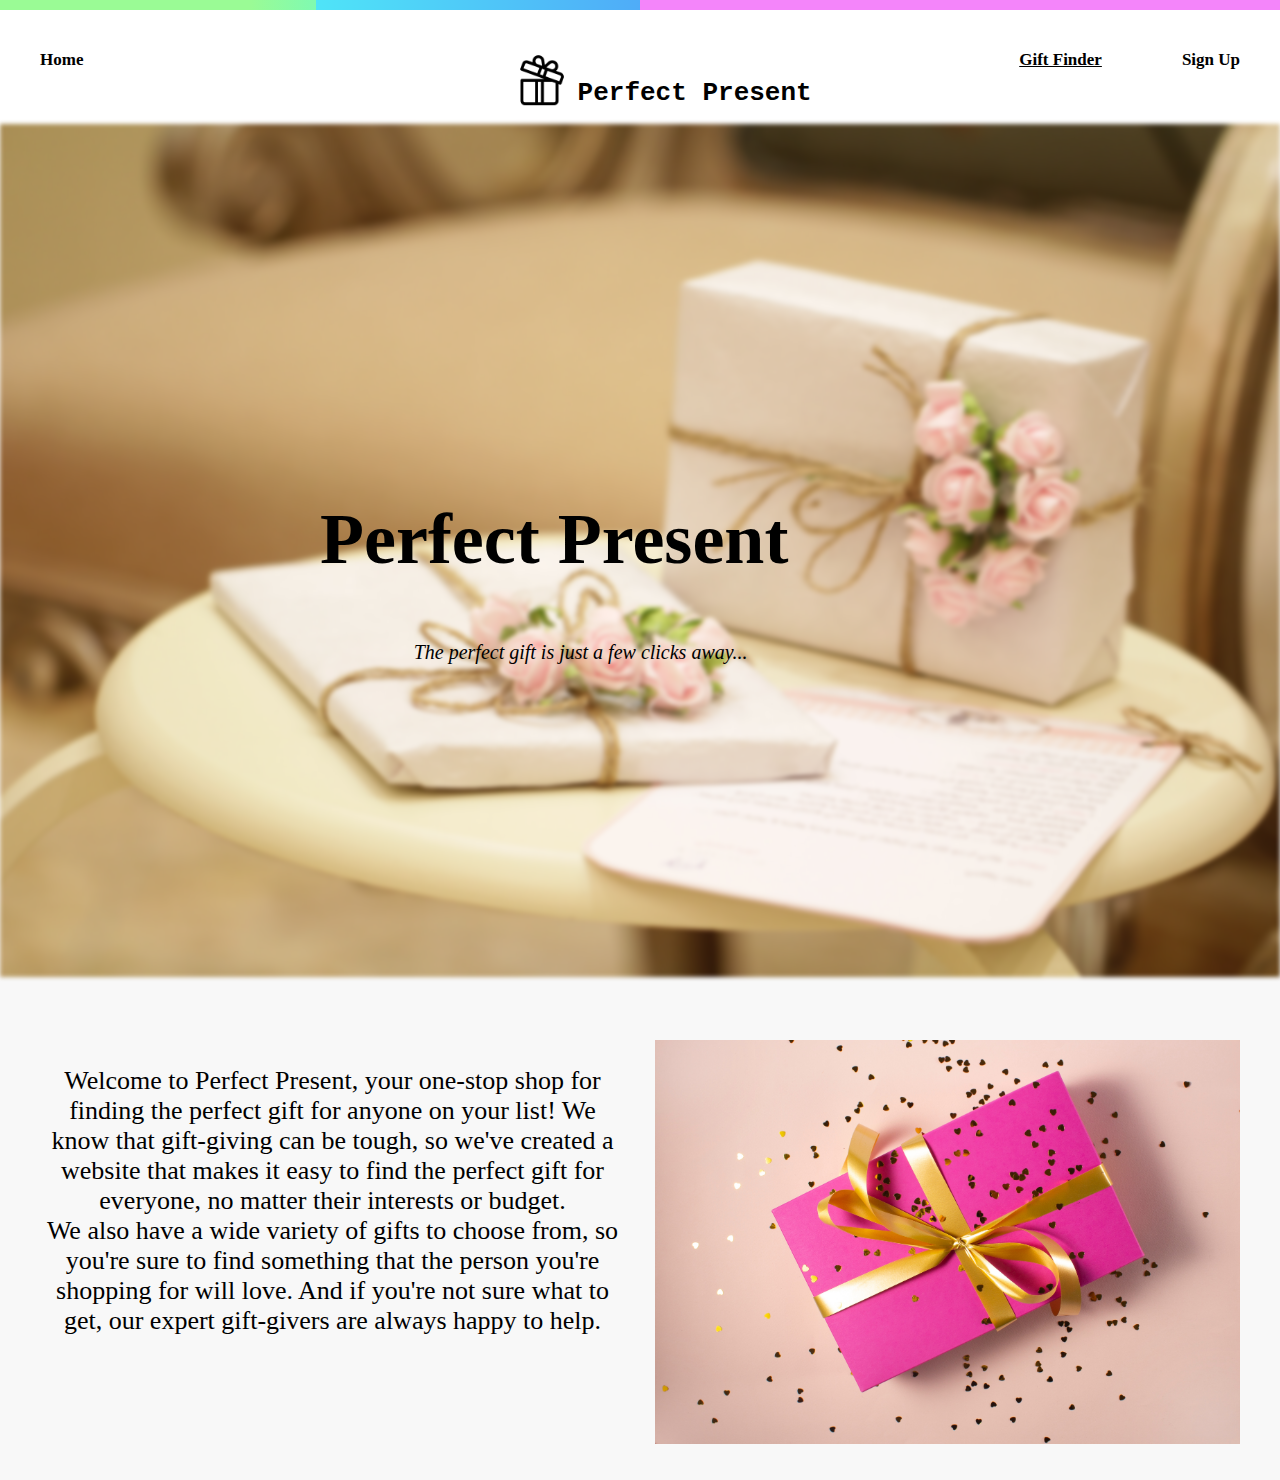
<file: index.html>
<!DOCTYPE html>
<html lang="en">
<head>
    <meta charset="UTF-8">
    <meta name="viewport" content="width=device-width, initial-scale=1.0">
    <link rel="stylesheet" href="style.css">
    <title>Home Page</title>
</head>
<body>
    <div class="container3">
        <div class="line">
            <div class="top-nav">
                <a href="login.html" >Sign Up</a>
                <a href="index.html">Home</a>
                <a href="home.html"><u>Gift Finder</u></a> 
                <h1 style="transform:translate(40%,40%); font-family:monospace;"><img src="gift-box.png" width="50px" style="transform:translate(10%,10%);"> Perfect Present</h1>  
                  
            </div>
            <div class="image">
                <div class="container1">
                    <img src="gift.jpg">
                </div>
                <div class="centered">
                    <h1>Perfect Present</h1>
                    <p>The perfect gift is just a few clicks away...</p>
                </div>
            </div>
        </div>
        <br>
    </div>
    <div class=" container2">
        <p>Welcome to Perfect Present, your one-stop shop for finding the perfect gift for anyone on your list! We know that gift-giving can be tough, so we've created a website that makes it easy to find the perfect gift for everyone, no matter their interests or budget.<br>We also have a wide variety of gifts to choose from, so you're sure to find something that the person you're shopping for will love. And if you're not sure what to get, our expert gift-givers are always happy to help.</p>
        <img src="giftss.jpg">
    </div>

</body>
</html>
</file>
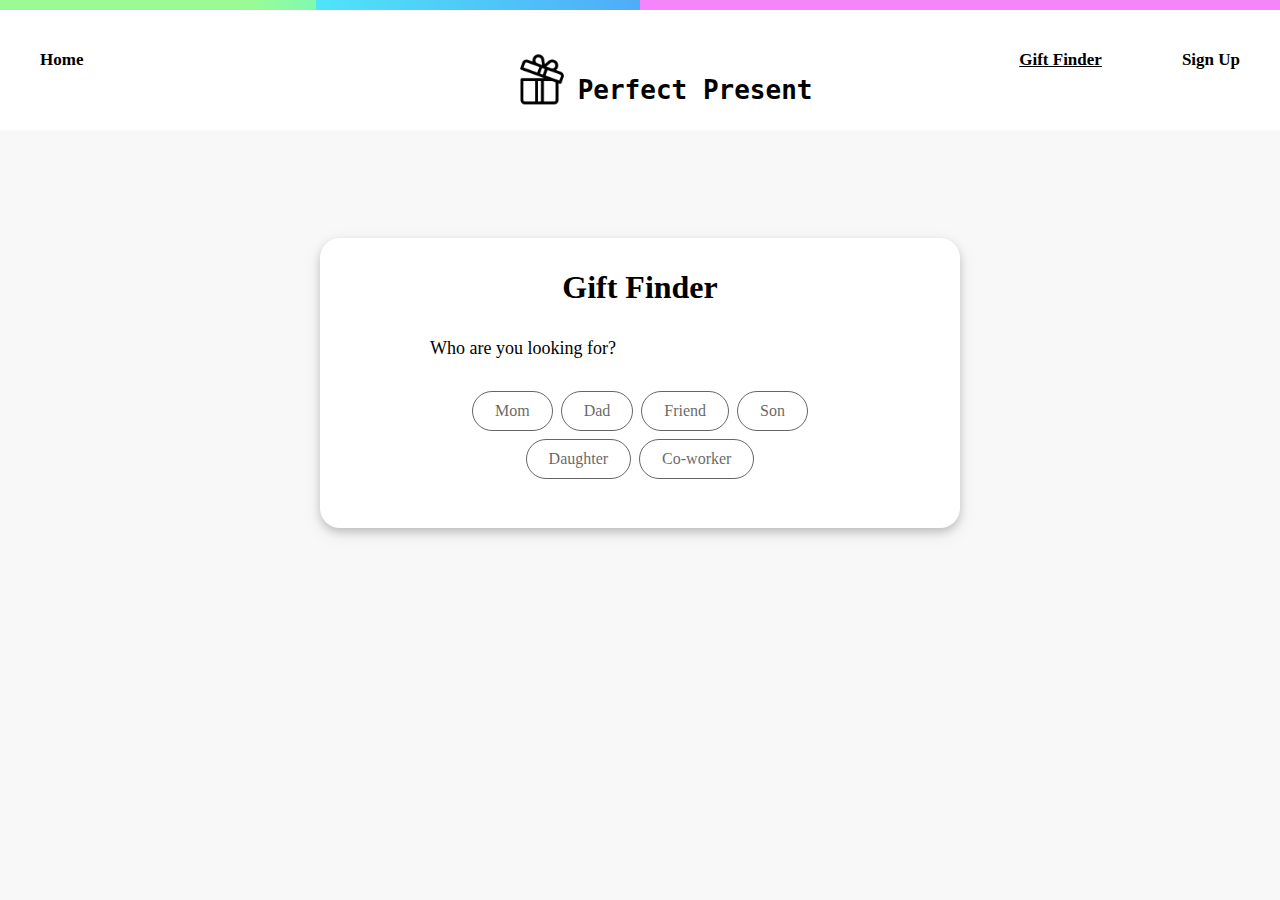
<file: home.html>
<!DOCTYPE html>
<html lang="en">
<head>
    <meta charset="UTF-8">
    <meta name="viewport" content="width=device-width, initial-scale=1.0">
    <link rel="stylesheet" href="style.css">
    <title>Home Page</title>
</head>
<body>
    <div class="line">
        <div class="top-nav" >
            <a href="login.html">Sign Up</a>
            <a href="index.html">Home</a>
            <a href="home.html"><u>Gift Finder</u></a>
            <h1 style="transform:translate(40%,40%); font-family:monospace;"><img src="gift-box.png" width="50px" style="transform:translate(10%,10%);"> Perfect Present</h1> 
        </div>
    </div>
    <Br>
    <div class="container">
        <div class="box">
            <h1>Gift Finder</h1>
            <p>Who are you looking for?</p>
            <a href="mom.html" id="mom">Mom</a>
            <a href="dad.html" id="dad">Dad</a>
            <a href="fri.html" id="friend">Friend</a>
            <a href="son.html" id="son">Son</a>
            <a href="dau.html" id="daughter">Daughter</a>
            <a href="co.html" id="co">Co-worker</a>
        </div>
    </div>   

</body>
</html>
</file>
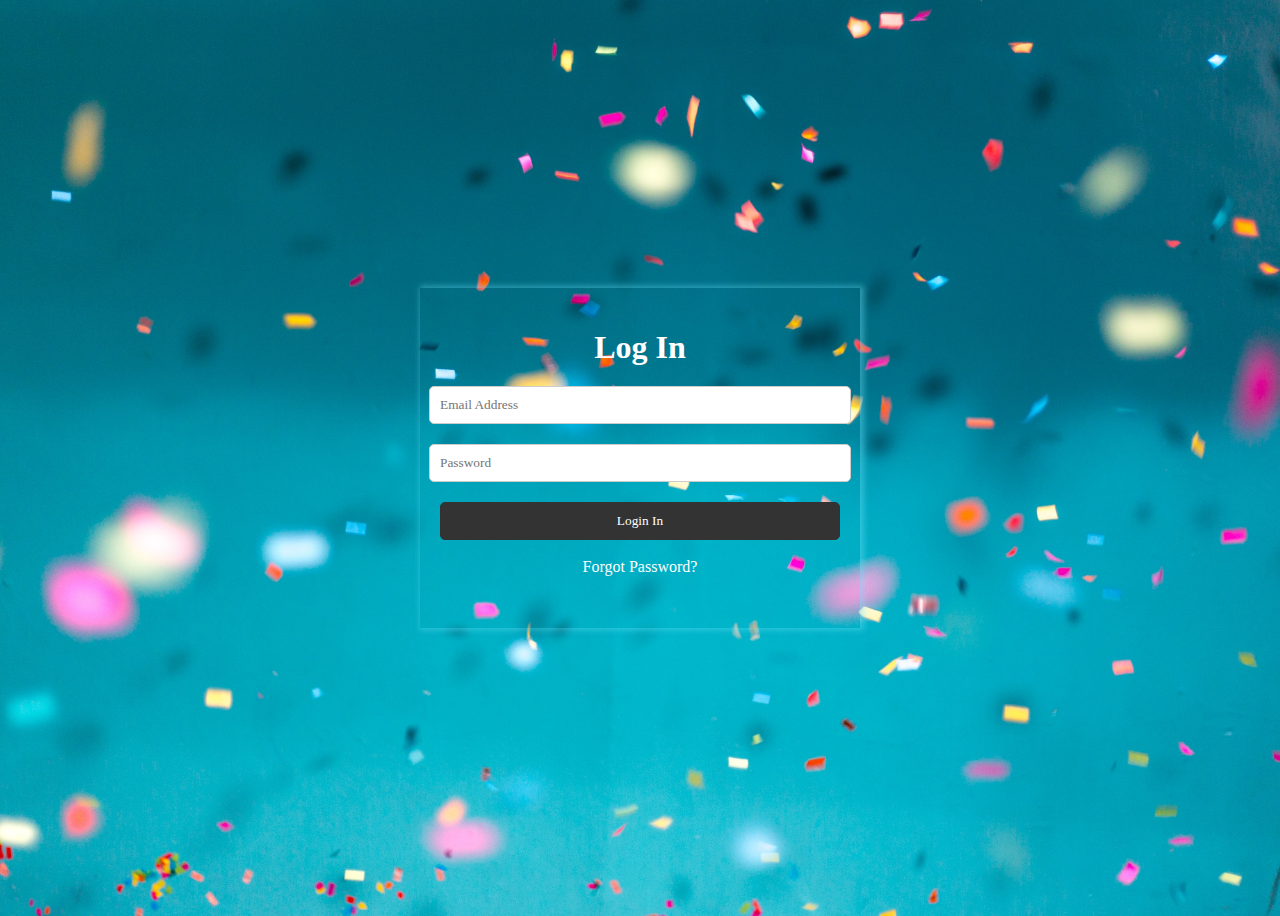
<file: login.html>
<!DOCTYPE html>
<html>
<head>
  <title>Sign In</title>
  <style>
    body{
        font-family: Georgia;
        background-image: url("background.jpg");
        background-repeat:no-repeat;
        background-size: cover;
    }
    .container {
  width: 100%;
  height: 100vh;
  display: flex;
  align-items: center;
  justify-content: center;
}

.form-container {
  width: 400px;
  height: 300px;
  background-color: transparent;
  padding: 20px;
  box-shadow: 2px 0px 6px 2px rgba(111, 230, 254, 0.416);
}

form {
  display: flex;
  flex-direction: column;
  align-items: center;
  justify-content: center;
}

h1 {
  margin-bottom: 20px;
}

input {
  width: 100%;
  margin-bottom: 20px;
  padding: 10px;
  border: 1px solid #ccc;
  border-radius: 5px;
  font-family: Georgia;
}

button {
  width: 100%;
  padding: 10px;
  background-color: #333;
  color: white;
  border: 1px solid #333;
  border-radius: 5px;
  cursor: pointer;
  font-family: Georgia;
}

a {
  color: #333;
  text-decoration: none;
  font-family: Georgia;
}

  </style>
</head>
<body>
  <div class="container">
    <div class="form-container">
      <form action="#">
        <h1 style="color: white;">Log In</h1>
        <input type="email" placeholder="Email Address">
        <input type="password" placeholder="Password">
        <button type="submit" onclick=" myFunc()">Login In</button>
        <br>
        <a href="#" style="color: white;">Forgot Password?</a>
      </form>
    </div>
  </div>
  <script>
    // This code is optional, but it will add some animation to the sign in form.

const formContainer = document.querySelector(".form-container");

formContainer.addEventListener("submit", function(event) {
  event.preventDefault();

  formContainer.classList.add("animated");

  setTimeout(function() {
    formContainer.classList.remove("animated");
  }, 1000);
});
function myFunc(){
     window.open("index.html");
   }
  </script>
</body>
</html>
</file>
<file: style.css>
@import url("style3.css");
@import url("home.css");
@import url("heart.css");
body{
    background-color: #f8f8f8;
    font-family:Georgia, 'Times New Roman', Times, serif;
    margin:0;
    min-height: 500px;
}
.line{
    height:10px;
    border-top: 10px solid;
    border-image:   linear-gradient(to right, #9afb95 20%,#7ffab1 25%,#4fe4f8 25%, #4facf8 50%,#4f7af8 50%,#a274fa 25%,#da98fb 25%, #f485fa 25% ) 8;
}
.top-nav{
    overflow: hidden;
    background-color: #ffffff;
    font-weight: bold;
    width:100%;
    height:120px;
    position:sticky;
}
.top-nav a {
    float: left;
    color: #000000;
    text-align: center;
    padding: 40px;
    text-decoration: none;
    font-size: 17px;
    float: right;
}
  
.top-nav a:hover[href="home.html"] {
    background-color: transparent;
    color: #f485fa;
    
}
.top-nav a:hover[href="wishlist.html"] {
    background-color: transparent;
    color: #4f7af8;
}
.top-nav a:hover[href="login.html"] {
    background-color: transparent;
    color: #4fe4f8;
}
.top-nav a[href="index.html"]{
    float:inline-end;
    position:absolute;
}
.top-nav a:hover[href="index.html"] {
    background-color: transparent;
    color: indianred;
}
.container{
    padding: 100px;
    margin-left: 100px; 
    margin-right: 100px;
    margin-bottom: 0;
    margin-top: 100px;;
}
.box{
    width: 50%;
    padding-top: 10px;
    padding-bottom: 30px;
    padding-left: 100px;
    padding-right: 100px;
    position:relative;
    top:50%;
    left: 50%;
    transform: translate(-50%,0%);
    background: #ffffff;
    text-align:center;
    border-radius: 20px;
    box-shadow: 0 4px 8px 0 rgba(0, 0, 0, 0.183), 0 6px 20px 0 rgba(0, 0, 0, 0.08);
    height:250px;
}
.box p{
    text-align: left;
    font-size: 18px;
    padding: 10px;
}

#mom, #dad,#friend,#daughter, #son, #anyone, #co{
background-color: transparent;
  border: 1px black solid;
  border-radius: 20px;
  color: black;
  padding: 10px 22px;
  text-align: center;
  font-size: 16px;
  margin: 4px 2px;
  opacity: 0.6;
  transition: 0.3s;
  text-decoration: none;  
  position: center;
  display: inline-block;
}
#mom:hover{
    opacity: 1;
    background-color: #da98fb;
    border: 1px #da98fb solid;
    color: white;
}
#dad:hover{
    opacity: 1;
    background-color: #4facf8;
    border: 1px #4facf8 solid;
    color: white;
}
#friend:hover{
    opacity: 1;
    background-color: #a274fa;
    border: 1px #a274fa solid;
    color: white;
}
#son:hover{
    opacity: 1;
    background-color: #74e6fa;
    border: 1px #74e6fa solid;
    color: white;
}
#daughter:hover{
    opacity: 1;
    background-color: indianred;
    border: 1px indianred solid;
    color: white;
}
#co:hover{
    opacity: 1;
    background-color: #a274fa;
    border: 1px #a274fa solid;
    color: white;
}
#anyone:hover{
    opacity: 1;
    background-color: seagreen;
    border: 1px seagreen solid;
    color: white;
}
a:visited{
    text-decoration: none;
    color: black;
}
.section h1{
    margin-top:40px;
    padding-top: 30px;
}
.section h1{
    padding: 50px;
}

@media only screen and (min-width: 0px) and (max-width: 900px) and (min-height:0px) and (max-width:900px) {
    .top-nav a{
        font-size: 70%;
        padding:15px;
    }
    .top-nav, .line{
        height:auto;
        width:100%;
    }
    .box{    
        padding-top: auto;
        padding-bottom: auto;
        margin: auto;
        height:100%;
        width:100%;
        position:relative;
    }
    #mom, #dad,#friend,#daughter, #son, #anyone, #co{
        position: center;
        display: inline-block;
    }
  }
</file>
